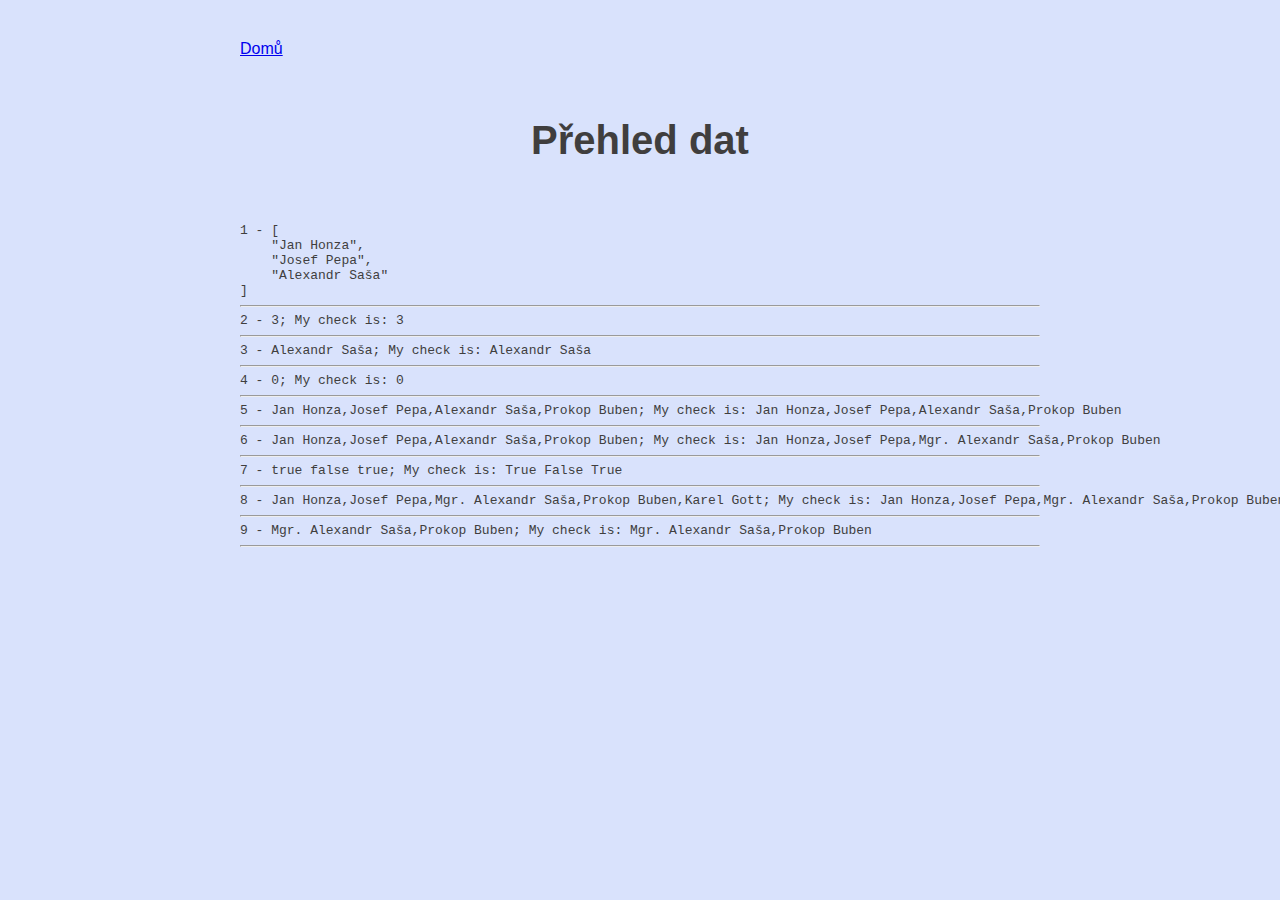
<file: data-overview.html>
<!DOCTYPE html>
<html lang="cs">
    <head>
        <meta charset="utf8">
        <meta http-equiv="X-UA-Compatible" content="IE=edge">
        <meta name="viewport" content="width=device-width, initial-scale=1">
        <link rel="stylesheet" href="css/general-style.css">
        <title>Přehled dat</title>
        <!-- load mock data -->
        <script src="data/storeProducts.js"></script>
        <script src="data/users.js"></script>
    </head>
    <body>
       <script src="scripts.js"></script>

       <section class="header">
           <nav><a href="./index.html">Domů</a></nav>

           <h1 class="header__heading">Přehled dat</h1>

           <pre id="application"></pre>
        </section>

    </body>
    <script src="scripts/productsOperations.js"></script>
    <script src="scripts/usersOperations.js"></script>
    <script src="scripts/functions-tutorial.js"></script>
</html>
</file>
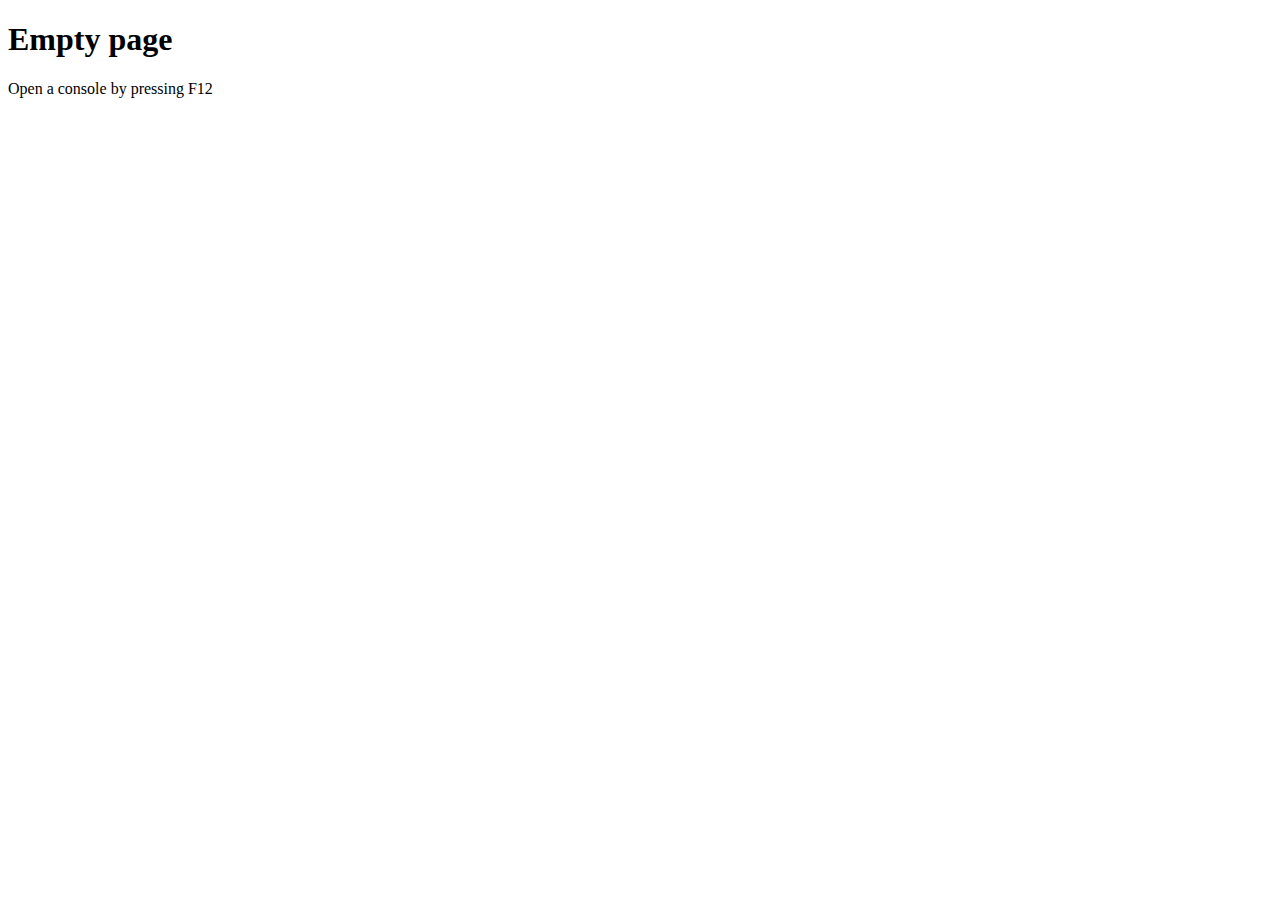
<file: empty.html>
<!DOCTYPE html>
<html lang="en">
<head>
    <meta charset="UTF-8">
    <title>Učení javascriptu</title>
</head>
<body>
<h1>Empty page</h1>
<p>Open a console by pressing F12</p>

<script src="scripts/variables.js"></script>
</body>
</html>
</file>
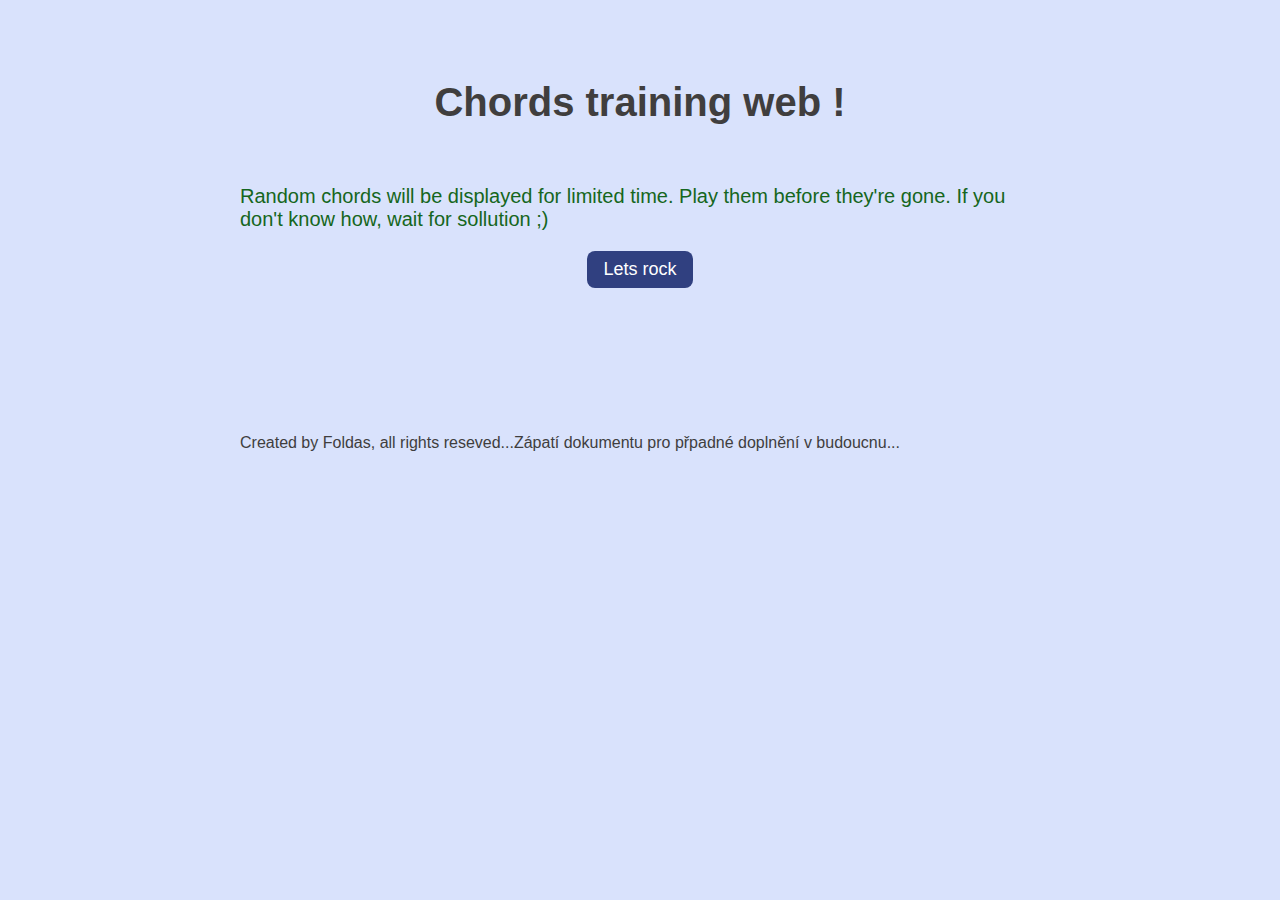
<file: pages/guitar-chords-trainer.html>
<!DOCTYPE html>
<html lang="en">
  <head>
    <meta charset="UTF-8" />
    <meta name="viewport" content="width=device-width, initial-scale=1.0">
    <title>Guitar chord trainer</title>
    <link rel="stylesheet" href="../css/general-style.css" />
    <link rel="stylesheet" href="../css/Guitar-randomizer.css" />
  </head>

  <body>
    <header>
      <h1>Chords training web !</h1>
    </header>

    <main>
      <p id="defining-text">
        Random chords will be displayed for limited time. Play them before
        they're gone. If you don't know how, wait for sollution ;)
      </p>

      
    
      <div class="controllers">
        <button id="guitar-start-excercise" type="button">Lets rock</button>
      </div>
    
      <section id="app">
      </section>

      
    <section id="pictureOfChord">
      <br>
      <br>
    </section>
    
    <br>
    <br>

      <section id="playedChords">
      </section>
    </main>
    <br>

    <footer>
      <p>
      Created by Foldas, all rights reseved...Zápatí dokumentu pro přpadné doplnění v budoucnu...
      </p>
    </footer>
  
    <script src="../scripts/ChordsApp/guitarChordsApp.js" type="module"></script>
  
  </body>
</html>
</file>
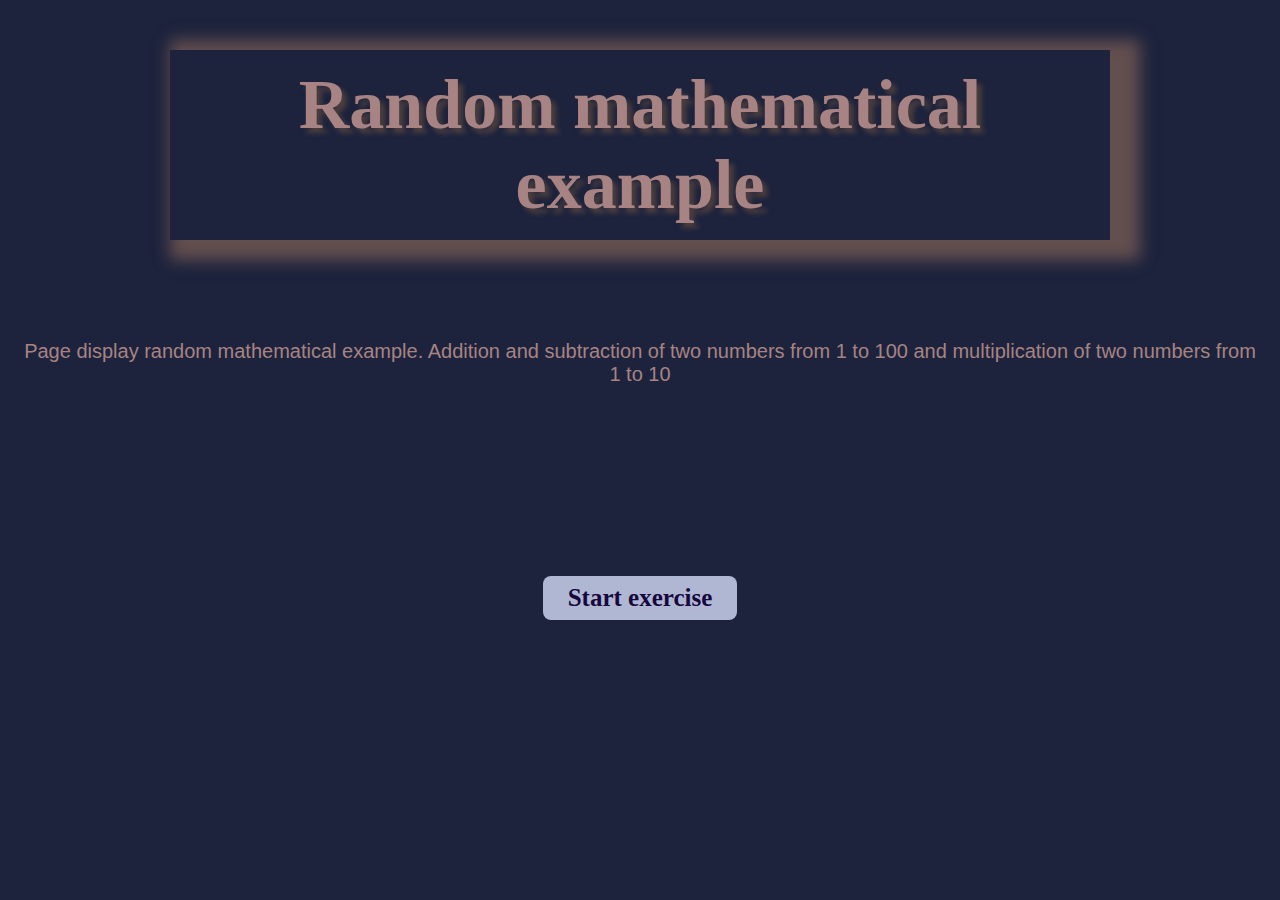
<file: pages/math-generator.html>
<!DOCTYPE html>
<html lang="en">
<head>
    <meta charset="UTF-8">
    <title>Random mathematical example</title>
    <link rel="stylesheet" href="../css/math-randomizer.css">
</head>
<body>
    <header>
        <h1>Random mathematical example</h1>
    </header>

    <main>
        <p>Page display random mathematical example. Addition and subtraction of two numbers from 1 to 100 and multiplication of two numbers from 1 to 10
        </p>
    </main>

    <section id="app"></section>

    <footer>
        <div class="controllers">
            <button id="math-start-exercise" type="button"><strong> Start exercise</strong></button>
        </div>
    </footer>

    <script src="../scripts/math-generator/math-generator.js"></script>
</body>
</html>
</file>
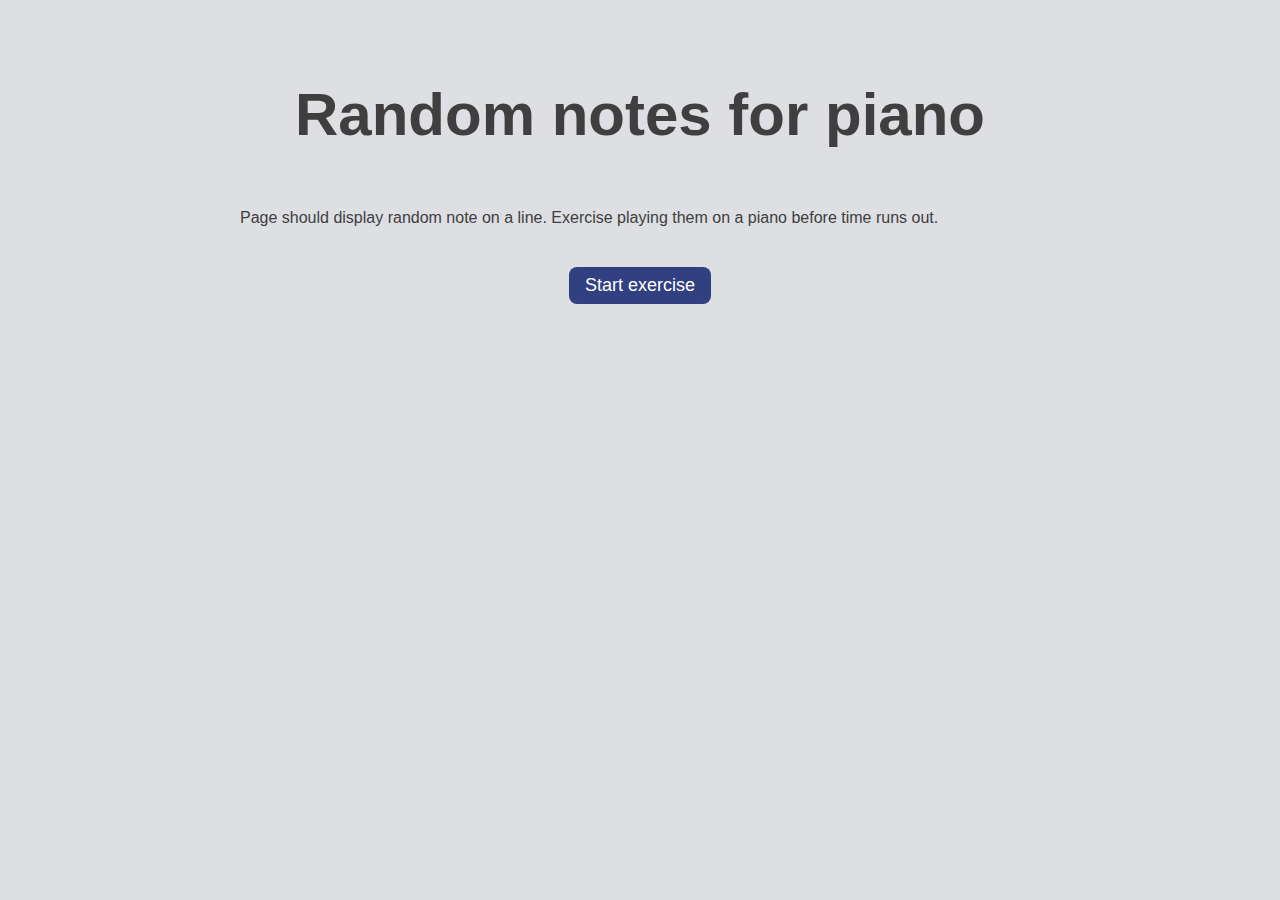
<file: pages/piano-notes-randomizer.html>
<!DOCTYPE html>
<html lang="en">
<head>
    <meta charset="UTF-8">
    <title>Random notes for piano</title>
    <link rel="stylesheet" href="../css/general-style.css">
    <link rel="stylesheet" href="../css/piano-randomizer.css">
</head>
<body>
    <header>
        <h1>Random notes for piano</h1>
    </header>

    <main>
        <p>Page should display random note on a line.
            Exercise playing them on a piano before time runs out.
        </p>

        <div id="app">
        </div>
    </main>

    <footer>
        <div class="controllers">
            <button id="piano-start-exercise" type="button">Start exercise</button>
        </div>
    </footer>

    <script src="../scripts/piano-notes-randomizer.js" type="module"></script>
</body>
</html>
</file>
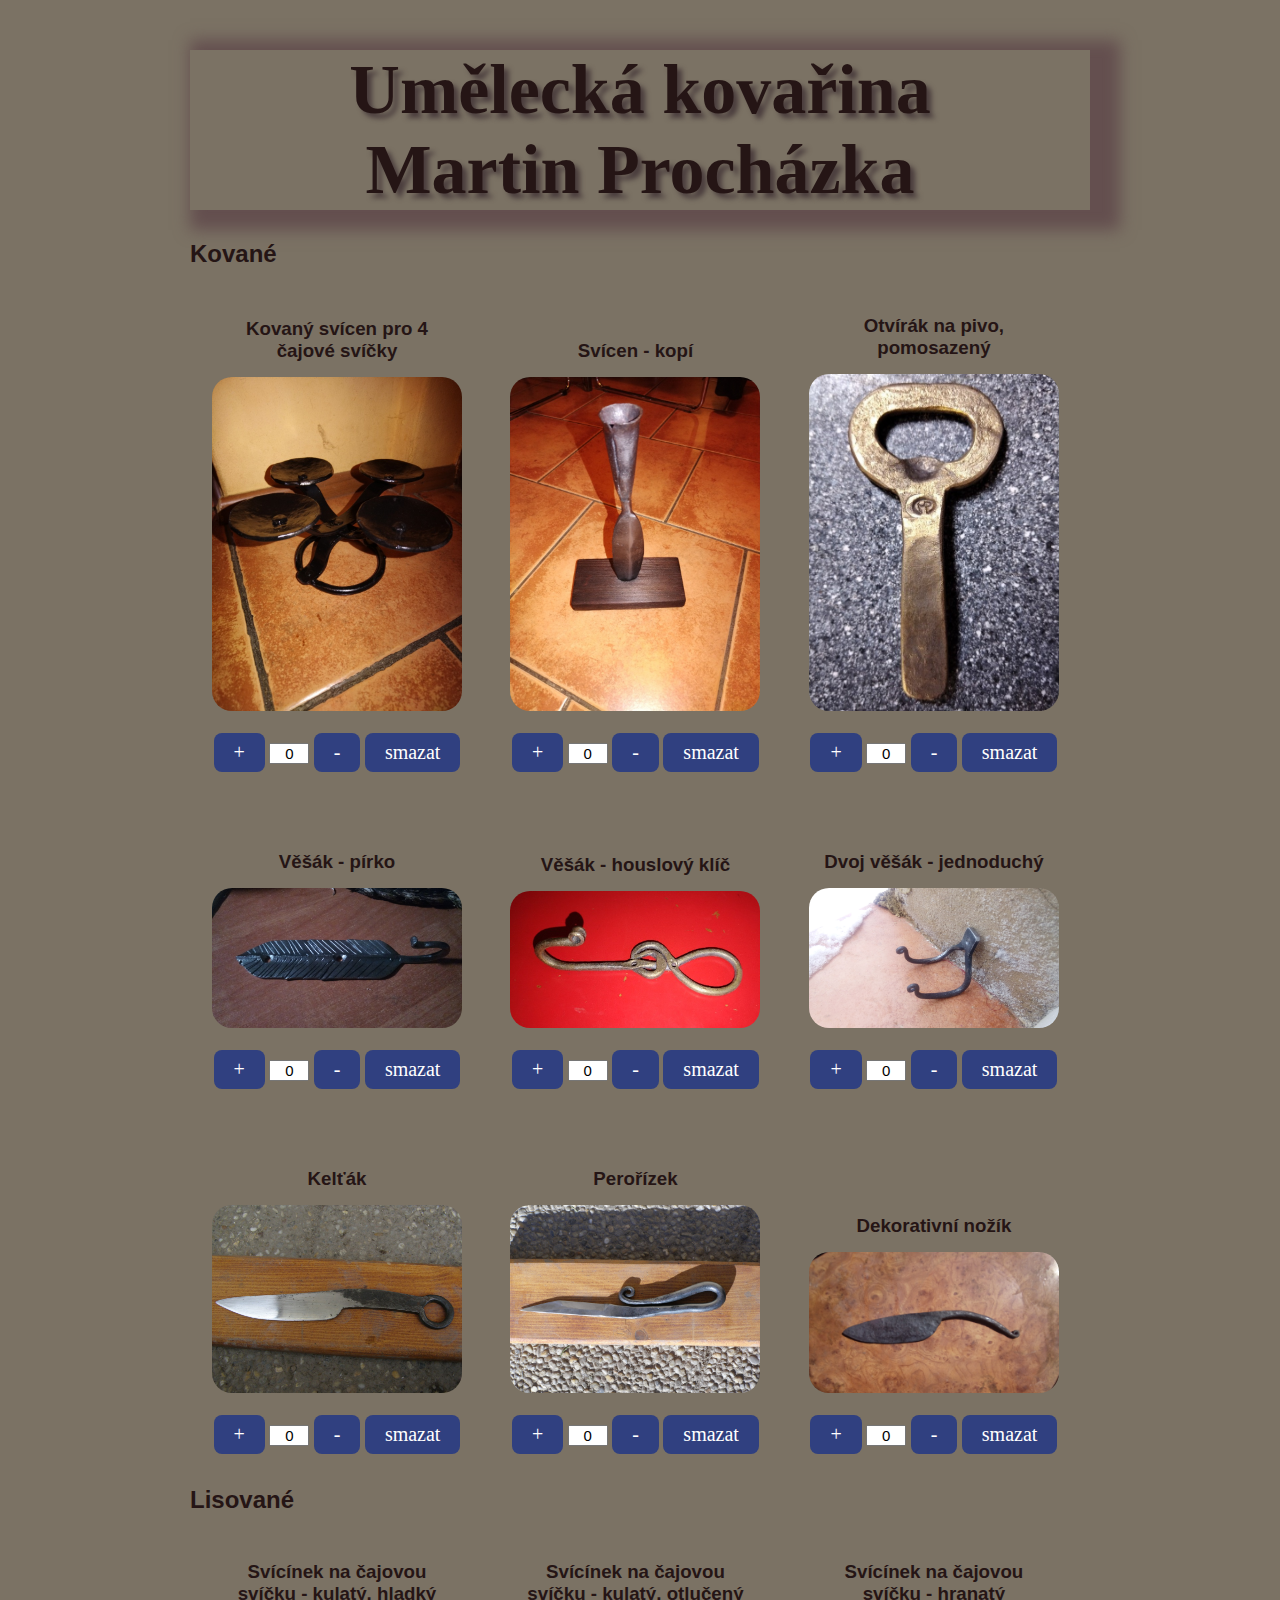
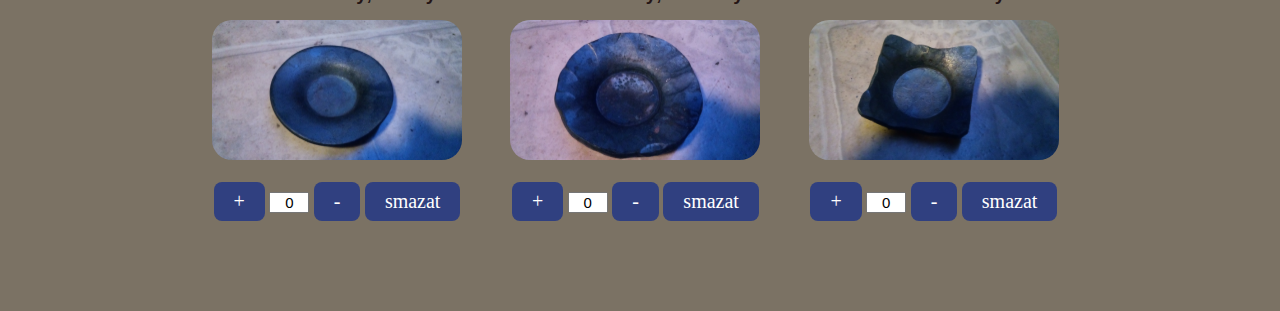
<file: pages/smithing-items.html>
<!DOCTYPE html>
<html lang="cs">
<head>
  <meta charset="utf8">
  <meta http-equiv="X-UA-Compatible" content="IE=edge">
  <meta name="viewport" content="width=device-width, initial-scale=1">
  <link rel="stylesheet" href="../css/smithing-items.css">
  <title>Učení javascriptu</title>
  <!-- <script src="firstEnter.js"></script> -->
  <script>
    // sem možno psát scripty
    console.log('akce z head');
  </script>
</head>
<body>
<section class="header">
 <!-- <nav><a href="../data-overview.html">Přehled dat</a></nav>    -->

  <h1 class="header__heading">Umělecká kovařina <br>Martin Procházka</h1>
  <div class="productClass">
    <h2>Kované</h2>
    <div class="display">
      <h3>Kovaný svícen pro 4 čajové svíčky</h3>
      <img src="../images/smithing-items/kovanySvicen01.jpg" alt="kovaný svícen pro 4 čajové svíce"><br><br>
      <div id="counterKovanySvicen01" class="productCounter">
        <button id="counterKovanySvicen01Increment" class="productCounter__button productCounter--increment">+</button>
        <input id="counterKovanySvicen01Input" class="productCounter__input" type="text" value="0">
        <button id="counterKovanySvicen01Decrement" class="productCounter__button productCounter--decrement">-</button>
        <button id="counterKovanySvicen01Clear" class="productCounter__button productCounter--clear">smazat</button>
      </div>
    </div>

    <div class="display">
      <h3>Svícen - kopí</h3>
      <img src="../images/smithing-items/kovanySvicen02.jpg" alt="kovaný svícen kopí"><br><br>
      <div id="counterKovanySvicen02" class="productCounter">
        <button id="counterKovanySvicen02Increment" class="productCounter__button productCounter--increment">+</button>
        <input id="counterKovanySvicen02Input" class="productCounter__input" type="text" value="0">
        <button id="counterKovanySvicen02Decrement" class="productCounter__button productCounter--decrement">-</button>
        <button id="counterKovanySvicen02Clear" class="productCounter__button productCounter--clear">smazat</button>
      </div>
    </div>

    <div class="display">
      <h3>Otvírák na pivo, pomosazený</h3>
      <img src="../images/smithing-items/kovanyOtvirakPomosazeny.jpg" alt="kovaný otvírák pomosazený"><br><br>
      <div id="counterKovanyOtvirakPomosazeny" class="productCounter">
        <button id="counterKovanyOtvirakPomosazenyIncrement" class="productCounter__button productCounter--increment">+</button>
        <input id="counterKovanyOtvirakPomosazenyInput" class="productCounter__input" type="text" value="0">
        <button id="counterKovanyOtvirakPomosazenyDecrement" class="productCounter__button productCounter--decrement">-</button>
        <button id="counterKovanyOtvirakPomosazenyClear" class="productCounter__button productCounter--clear">smazat</button>
      </div>
    </div>

    <div class="display">
      <h3>Věšák - pírko</h3>
      <img src="../images/smithing-items/VesakPirko.jpeg" alt="Věšák - pírko"><br><br>
      <div id="counterVesakPirko" class="productCounter">
        <button id="counterVesakPirkoIncrement" class="productCounter__button productCounter--increment">+</button>
        <input id="counterVesakPirkoInput" class="productCounter__input" type="text" value="0">
        <button id="counterVesakPirkoDecrement" class="productCounter__button productCounter--decrement">-</button>
        <button id="counterVesakPirkoClear" class="productCounter__button productCounter--clear">smazat</button>
      </div>
    </div>

    <div class="display">
      <h3>Věšák - houslový klíč</h3>
      <img src="../images/smithing-items/VesakHouslovyKlic.jpg" alt="Věšák - houslový klíč"><br><br>
      <div id="counterVesakHouslovyKlic" class="productCounter">
        <button id="counterVesakHouslovyKlicIncrement" class="productCounter__button productCounter--increment">+</button>
        <input id="counterVesakHouslovyKlicInput" class="productCounter__input" type="text" value="0">
        <button id="counterVesakHouslovyKlicDecrement" class="productCounter__button productCounter--decrement">-</button>
        <button id="counterVesakHouslovyKlicClear" class="productCounter__button productCounter--clear">smazat</button>
      </div>
    </div>

    <div class="display">
      <h3>Dvoj věšák - jednoduchý</h3>
      <img src="../images/smithing-items/DvojvesakJednoduchy.jpeg" alt="dvoj věšák - jednoduchý"><br><br>
      <div id="counterDvojvesakJednoduchy" class="productCounter">
        <button id="counterDvojvesakJednoduchyIncrement" class="productCounter__button productCounter--increment">+</button>
        <input id="counterDvojvesakJednoduchyInput" class="productCounter__input" type="text" value="0">
        <button id="counterDvojvesakJednoduchyDecrement" class="productCounter__button productCounter--decrement">-</button>
        <button id="counterDvojvesakJednoduchyClear" class="productCounter__button productCounter--clear">smazat</button>
      </div>
    </div>

    <div class="display">
      <h3>Kelťák</h3>
      <img src="../images/smithing-items/Keltak.jpeg" alt="Kelťák"><br><br>
      <div id="counterKeltak" class="productCounter">
        <button id="counterKeltakIncrement" class="productCounter__button productCounter--increment">+</button>
        <input id="counterKeltakInput" class="productCounter__input" type="text" value="0">
        <button id="counterKeltakDecrement" class="productCounter__button productCounter--decrement">-</button>
        <button id="counterKeltakClear" class="productCounter__button productCounter--clear">smazat</button>
      </div>
    </div>
    
    <div class="display">
      <h3>Perořízek</h3>
      <img src="../images/smithing-items/Perorizek.JPG" alt="perořízek"><br><br>
      <div id="counterPerorizek" class="productCounter">
        <button id="counterPerorizekIncrement" class="productCounter__button productCounter--increment">+</button>
        <input id="counterPerorizekInput" class="productCounter__input" type="text" value="0">
        <button id="counterPerorizekDecrement" class="productCounter__button productCounter--decrement">-</button>
        <button id="counterPerorizekClear" class="productCounter__button productCounter--clear">smazat</button>
      </div>
    </div>
    
    <div class="display">
      <h3>Dekorativní nožík</h3>
      <img src="../images/smithing-items/DekorativniNozik.jpg" alt="Dekorativní nožík"><br><br>
      <div id="counterDekorativniNozik" class="productCounter">
        <button id="counterDekorativniNozikIncrement" class="productCounter__button productCounter--increment">+</button>
        <input id="counterDekorativniNozikInput" class="productCounter__input" type="text" value="0">
        <button id="counterDekorativniNozikDecrement" class="productCounter__button productCounter--decrement">-</button>
        <button id="counterDekorativniNozikClear" class="productCounter__button productCounter--clear">smazat</button>
      </div>
    </div>
 <!--    <p>Vybráno kovaných: <span id="productsTotalForged"></span></p>  -->
  </div>

  <div class="productClass">
    <h2>Lisované</h2>
    <div class="display">
      <h3>Svícínek na čajovou svíčku - kulatý, hladký</h3>
      <div id="counterLisovanySvicen01" class="productCounter">
        <img src="../images/smithing-items/lisovanySvicen01.jpg" alt="svícínek na čajové svíce"><br><br>
        <button id="counterLisovanySvicen01Increment" class="productCounter__button productCounter--increment">+</button>
        <input id="counterLisovanySvicen01Input" class="productCounter__input" type="text" value="0">
        <button id="counterLisovanySvicen01Decrement" class="productCounter__button productCounter--decrement">-</button>
        <button id="counterLisovanySvicen01Clear" class="productCounter__button productCounter--clear">smazat</button>
      </div>
    </div>

    <div class="display">
      <h3>Svícínek na čajovou svíčku - kulatý, otlučený</h3>
      <div id="counterLisovanySvicen02" class="productCounter">
        <img src="../images/smithing-items/lisovanySvicen02.jpg" alt="svícínek na čajové svíce"><br><br>
        <button id="counterLisovanySvicen02Increment" class="productCounter__button productCounter--increment">+</button>
        <input id="counterLisovanySvicen02Input" class="productCounter__input" type="text" value="0">
        <button id="counterLisovanySvicen02Decrement" class="productCounter__button productCounter--decrement">-</button>
        <button id="counterLisovanySvicen02Clear" class="productCounter__button productCounter--clear">smazat</button>
      </div>
    </div>

    <div class="display">
      <h3>Svícínek na čajovou svíčku - hranatý</h3>
      <div id="counterLisovanySvicen03" class="productCounter">
        <img src="../images/smithing-items/lisovanySvicen03.jpg" alt="svícínek na čajové svíce hranatý"><br><br>
        <button id="counterLisovanySvicen03Increment" class="productCounter__button productCounter--increment">+</button>
        <input id="counterLisovanySvicen03Input" class="productCounter__input" type="text" value="0">
        <button id="counterLisovanySvicen03Decrement" class="productCounter__button productCounter--decrement">-</button>
        <button id="counterLisovanySvicen03Clear" class="productCounter__button productCounter--clear">smazat</button>
      </div>
    </div>
 <!--    <p>Vybráno lisovaných: <span id="productsTotalPressed"></span></p>   -->

    <br><br>


  </div>
 <!--  <h3>Celkem vybáno: <span id="productsTotal"></span></h3>   -->
</section>

<script src="../scripts.js"></script>
</body>

</html>
</file>
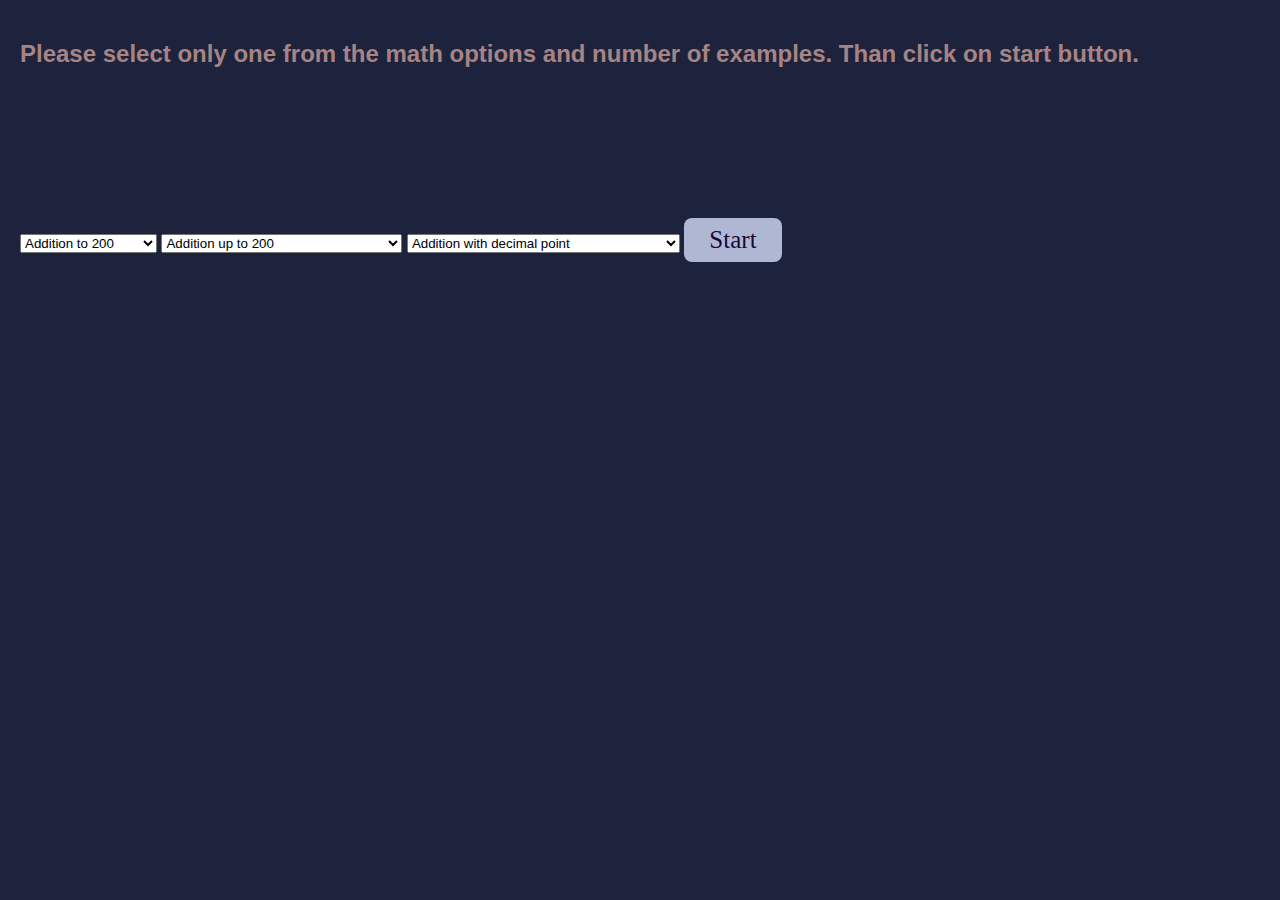
<file: pages/math-randomizer-sub-pages/math-generator-addition.html>
<!DOCTYPE html>
<html lang="en">
<head>
    <meta charset="UTF-8">
    <meta name="viewport" content="width=device-width, initial-scale=1.0">
    <title>Document</title>
    <link rel="stylesheet" href="../../css/math-randomizer.css">
</head>
<body>
    <h2>Please select only one from the math options and number of examples. Than click on start button.</h2>
    <form action="">
        <select name="Addition to 200" class="selectedOptions" id="example-type">
            <option value="0">Addition to 200</option>
            <option value="1" data-range='{"firstNumber":[0,9],"secondNumber":[1,1],"multipleFirstNum":1,"roundOne":0,"multipleSecondNum":1,"roundTwo":0,"operand":0}'>0 - 9 plus 1</option>
            <option value="2" data-range='{"firstNumber":[0,8],"secondNumber":[2,2],"multipleFirstNum":1,"multipleSecondNum":1,"roundTwo":0,"operand":0}'>0 - 8 plus 2</option>
            <option value="3" data-range='{"firstNumber":[0,10],"secondNumber":[0,10],"multipleFirstNum":1,"multipleSecondNum":1,"roundTwo":0,"operand":0}'>0 - 10 plus 0 - 10</option>
            <option value="4" data-range='{"firstNumber":[20,90],"secondNumber":[0,10],"multipleFirstNum":1,"multipleSecondNum":1,"roundTwo":0,"operand":0}'>20 - 90 plus 0 - 10</option>
            <option value="5" data-range='{"firstNumber":[0,100],"secondNumber":[0,10],"multipleFirstNum":1,"multipleSecondNum":10,"roundTwo":0,"operand":0}'>0 - 100 plus tens</option>
            <option value="6" data-range='{"firstNumber":[0,100],"secondNumber":[0,100],"multipleFirstNum":1,"multipleSecondNum":1,"roundTwo":0,"operand":0}'>0 - 100 plus 0 - 100</option>
        </select>
        <select name="Addition up to 200" class="selectedOptions" id="addition-up-to-hundret">
            <option value="0">Addition up to 200</option>
            <option value="1" data-range='{"firstNumber":[200,500],"secondNumber":[0,10],"multipleFirstNum":1,"roundOne":0,"multipleSecondNum":1,"roundTwo":0,"operand":0}'>200 - 500 plus 0 - 10</option>
            <option value="2" data-range='{"firstNumber":[200,500],"secondNumber":[0,10],"multipleFirstNum":1,"roundOne":0,"multipleSecondNum":10,"roundTwo":0,"operand":0}'>200 - 500 plus tens</option>
            <option value="3" data-range='{"firstNumber":[200,500],"secondNumber":[0,100],"multipleFirstNum":1,"roundOne":0,"multipleSecondNum":1,"roundTwo":0,"operand":0}'>200 - 500 plus 0 - 100</option>
            <option value="4" data-range='{"firstNumber":[500,1000],"secondNumber":[100,1000],"multipleFirstNum":1,"roundOne":0,"multipleSecondNum":1,"roundTwo":0,"operand":0}'>500 - 1000 plus 100 - 1000</option>
            <option value="5" data-range='{"firstNumber":[1000,10000],"secondNumber":[1000,10000],"multipleFirstNum":1,"roundOne":0,"multipleSecondNum":1,"roundTwo":0,"operand":0}'>1000 - 10000 plus 1000 - 10000</option>
            <option value="6" data-range='{"firstNumber":[10000,1000000],"secondNumber":[100,1000000],"multipleFirstNum":1,"roundOne":0,"multipleSecondNum":1,"roundTwo":0,"operand":0}'>10000 - 1000000 plus 100 - 1000000</option>
        </select>
        <select name="Addition with decimal point" class="selectedOptions" id="addition-decimal-point">
            <option value="0">Addition with decimal point</option>
            <option value="1" data-range='{"firstNumber":[0,100],"secondNumber":[0,100],"multipleFirstNum":1,"roundOne":0,"multipleSecondNum":0.1,"roundTwo":1,"operand":0}'>From 0 - 100 plus 0 - 10,x</option>
            <option value="2" data-range='{"firstNumber":[0,100],"secondNumber":[0,1000],"multipleFirstNum":1,"roundOne":0,"multipleSecondNum":0.01,"roundTwo":2,"operand":0}'>From 0 - 100 plus 0 - 10,xx</option>
            <option value="3" data-range='{"firstNumber":[0,1000],"secondNumber":[0,100],"multipleFirstNum":0.1,"roundOne":1,"multipleSecondNum":0.1,"roundTwo":1,"operand":0}'>From 0 - 100,x plus 0 - 10,x</option>
            <option value="4" data-range='{"firstNumber":[0,10000],"secondNumber":[0,1000],"multipleFirstNum":0.01,"roundOne":2,"multipleSecondNum":0.01,"roundTwo":2,"operand":0}'>From 0 - 100,xx plus 0 - 10,xx</option>
            <option value="5" data-range='{"firstNumber":[0,1000000],"secondNumber":[0,1000000],"multipleFirstNum":0.001,"roundOne":3,"multipleSecondNum":0.001,"roundTwo":3,"operand":0}'>From 0 - 1000 plus same with up to ,xxx</option>
            <option value="6" data-range='{"firstNumber":[0,100000000],"secondNumber":[0,100000000],"multipleFirstNum":0.0001,"roundOne":4,"multipleSecondNum":0.0001,"roundTwo":4,"operand":0}'>From 0 - 10000 plus same with up to ,xxxx</option>
        </select>

        <button type="submit" value="Start" id="Start">Start</button>
    </form>
</body>

<section id="app"></section>

<script src="../../scripts/math-generator/math-generator.js"></script>

</html>
</file>
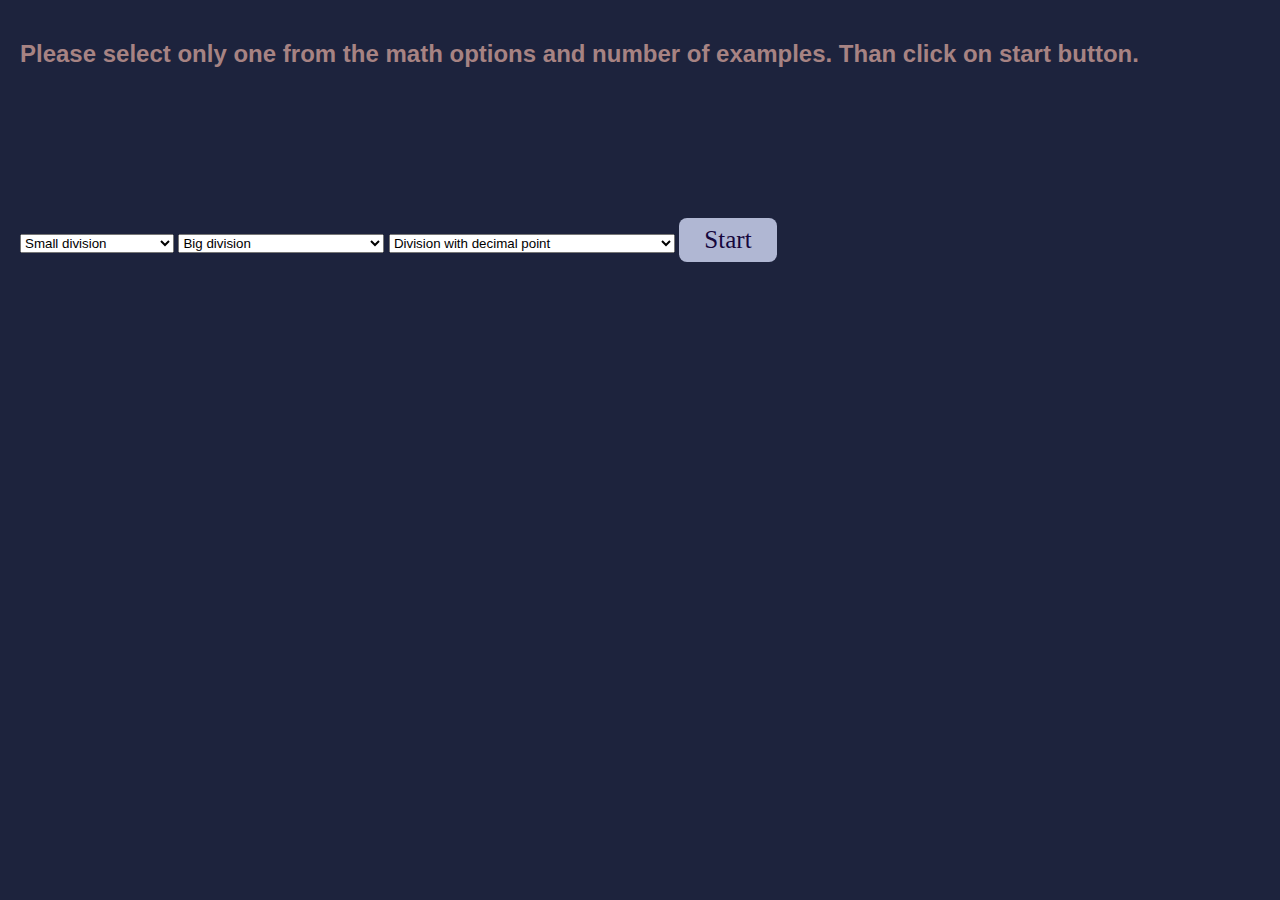
<file: pages/math-randomizer-sub-pages/math-generator-division.html>
<!DOCTYPE html>
<html lang="en">
<head>
    <meta charset="UTF-8">
    <meta name="viewport" content="width=device-width, initial-scale=1.0">
    <title>Document</title>
    <link rel="stylesheet" href="../../css/math-randomizer.css">
</head>
<body>
    <h2>Please select only one from the math options and number of examples. Than click on start button.</h2>
    <form action="" id="StartMath">
        <select name="Small division" class="selectedOptions" id="small-division">
            <option value="0">Small division</option>
            <option value="1" data-range='{"firstNumber":[0,10],"secondNumber":[1,1],"multipleFirstNum":1,"roundOne":0,"multipleSecondNum":1,"roundTwo":0,"operand":3}'>From 0 - 10 by 1</option>
            <option value="2" data-range='{"firstNumber":[0,10],"secondNumber":[2,2],"multipleFirstNum":1,"roundOne":0,"multipleSecondNum":1,"roundTwo":0,"operand":3}'>From 0 - 20 by 2</option>
            <option value="3" data-range='{"firstNumber":[0,10],"secondNumber":[3,3],"multipleFirstNum":1,"roundOne":0,"multipleSecondNum":1,"roundTwo":0,"operand":3}'>From 0 - 30 by 3</option>
            <option value="4" data-range='{"firstNumber":[0,10],"secondNumber":[4,4],"multipleFirstNum":1,"roundOne":0,"multipleSecondNum":1,"roundTwo":0,"operand":3}'>From 0 - 40 by 4</option>
            <option value="5" data-range='{"firstNumber":[0,10],"secondNumber":[5,5],"multipleFirstNum":1,"roundOne":0,"multipleSecondNum":1,"roundTwo":0,"operand":3}'>From 0 - 50 by 5</option>
            <option value="6" data-range='{"firstNumber":[0,10],"secondNumber":[6,6],"multipleFirstNum":1,"roundOne":0,"multipleSecondNum":1,"roundTwo":0,"operand":3}'>From 0 - 60 by 6</option>
            <option value="7" data-range='{"firstNumber":[0,10],"secondNumber":[7,7],"multipleFirstNum":1,"roundOne":0,"multipleSecondNum":1,"roundTwo":0,"operand":3}'>From 0 - 70 by 7</option>
            <option value="8" data-range='{"firstNumber":[0,10],"secondNumber":[8,8],"multipleFirstNum":1,"roundOne":0,"multipleSecondNum":1,"roundTwo":0,"operand":3}'>From 0 - 80 by 8</option>
            <option value="9" data-range='{"firstNumber":[0,10],"secondNumber":[9,9],"multipleFirstNum":1,"roundOne":0,"multipleSecondNum":1,"roundTwo":0,"operand":3'>From 0 - 90 by 9</option>
            <option value="10" data-range='{"firstNumber":[0,10],"secondNumber":[10,10],"multipleFirstNum":1,"roundOne":0,"multipleSecondNum":1,"roundTwo":0,"operand":3}'>From 0 - 100 by 10</option>
            <option value="11" data-range='{"firstNumber":[0,10],"secondNumber":[0,5],"multipleFirstNum":1,"roundOne":0,"multipleSecondNum":1,"roundTwo":0,"operand":3}'>From 0 - 50 by 0 - 5</option>
            <option value="12" data-range='{"firstNumber":[0,10],"secondNumber":[6,10],"multipleFirstNum":1,"roundOne":0,"multipleSecondNum":1,"roundTwo":0,"operand":3}'>From 0 - 100 by 6 - 10</option>
            <option value="13" data-range='{"firstNumber":[0,10],"secondNumber":[0,10],"multipleFirstNum":1,"roundOne":0,"multipleSecondNum":1,"roundTwo":0,"operand":3}'>From 0 - 100 by 0 - 10</option>
        </select>
        <select name="Big division" class="selectedOptions" id="big-division">
            <option value="0">Big division</option>
            <option value="1" data-range='{"firstNumber":[10,100],"secondNumber":[0,10],"multipleFirstNum":1,"roundOne":0,"multipleSecondNum":1,"roundTwo":0,"operand":3}'>From 10 - 100 by 0 - 10</option>
            <option value="2" data-range='{"firstNumber":[10,100],"secondNumber":[10,100],"multipleFirstNum":1,"roundOne":0,"multipleSecondNum":1,"roundTwo":0,"operand":3}'>From 10 - 100 by 10 - 100</option>
            <option value="3" data-range='{"firstNumber":[100,1000],"secondNumber":[0,10],"multipleFirstNum":1,"roundOne":0,"multipleSecondNum":1,"roundTwo":0,"operand":3}'>From 100 - 1000 by 0 - 10</option>
            <option value="4" data-range='{"firstNumber":[100,1000],"secondNumber":[10,100],"multipleFirstNum":1,"roundOne":0,"multipleSecondNum":1,"roundTwo":0,"operand":3}'>From 100 - 1000 by 10 - 100</option>
            <option value="5" data-range='{"firstNumber":[100,1000],"secondNumber":[100,1000],"multipleFirstNum":1,"roundOne":0,"multipleSecondNum":1,"roundTwo":0,"operand":3}'>From 100 - 1000 by 100 - 1000</option>
            <option value="6" data-range='{"firstNumber":[0,1000],"secondNumber":[0,1000],"multipleFirstNum":1,"roundOne":0,"multipleSecondNum":1,"roundTwo":0,"operand":3}'>From 0 - 1000 by 0 - 1000</option>
        </select>
        <select name="Division with decimal point" class="selectedOptions" id="division-decimal-point">
            <option value="0">Division with decimal point</option>
            <option value="1" data-range='{"firstNumber":[0,10],"secondNumber":[0,100],"multipleFirstNum":1,"roundOne":0,"multipleSecondNum":0.1,"roundTwo":1,"operand":3}'>From 0,xx - 100,xx by 0,x - 10,x</option>
            <option value="2" data-range='{"firstNumber":[10,100],"secondNumber":[0,1000],"multipleFirstNum":1,"roundOne":0,"multipleSecondNum":0.01,"roundTwo":2,"operand":3}'>From 10,xxxx - 1000,xxxx by 0,xx - 10,xx</option>
            <option value="3" data-range='{"firstNumber":[0,100],"secondNumber":[0,100],"multipleFirstNum":0.1,"roundOne":1,"multipleSecondNum":0.1,"roundTwo":1,"operand":3}'>From 0,xx - 100,xx by 0,x - 10,x</option>
            <option value="4" data-range='{"firstNumber":[0,1000],"secondNumber":[0,10000],"multipleFirstNum":0.01,"roundOne":2,"multipleSecondNum":0.01,"roundTwo":2,"operand":3}'>From 0,xxxx - 100,xxxx by 0,xx - 10,xx</option>
            <option value="5" data-range='{"firstNumber":[10,100],"secondNumber":[100,1000],"multipleFirstNum":1,"roundOne":0,"multipleSecondNum":0.1,"roundTwo":1,"operand":3}'>From 10,xx - 10000,xx by 10,x - 100,x</option>
            <option value="6" data-range='{"firstNumber":[10,100],"secondNumber":[1000,10000],"multipleFirstNum":1,"roundOne":0,"multipleSecondNum":0.01,"roundTwo":2,"operand":3}'>From 10,xxxx - 10000,xxxx by 10,xx - 100,xx</option>
            <option value="7" data-range='{"firstNumber":[100,1000],"secondNumber":[100,1000],"multipleFirstNum":0.1,"roundOne":1,"multipleSecondNum":0.1,"roundTwo":1,"operand":3}'>From 10,xx - 10000,xx by 10,x - 100,x</option>
            <option value="8" data-range='{"firstNumber":[1000,10000],"secondNumber":[1000,10000],"multipleFirstNum":0.01,"roundOne":2,"multipleSecondNum":0.01,"roundTwo":2,"operand":3}'>From 10,xxxx - 10000,xxxx by 10,xx - 100,xx</option>
        </select>

        <button type="submit" value="Start" id="Start">Start</button>
    </form>
</body>
<section id="app"></section>

<script src="../../scripts/math-generator/math-generator.js"></script>

</html>
</file>
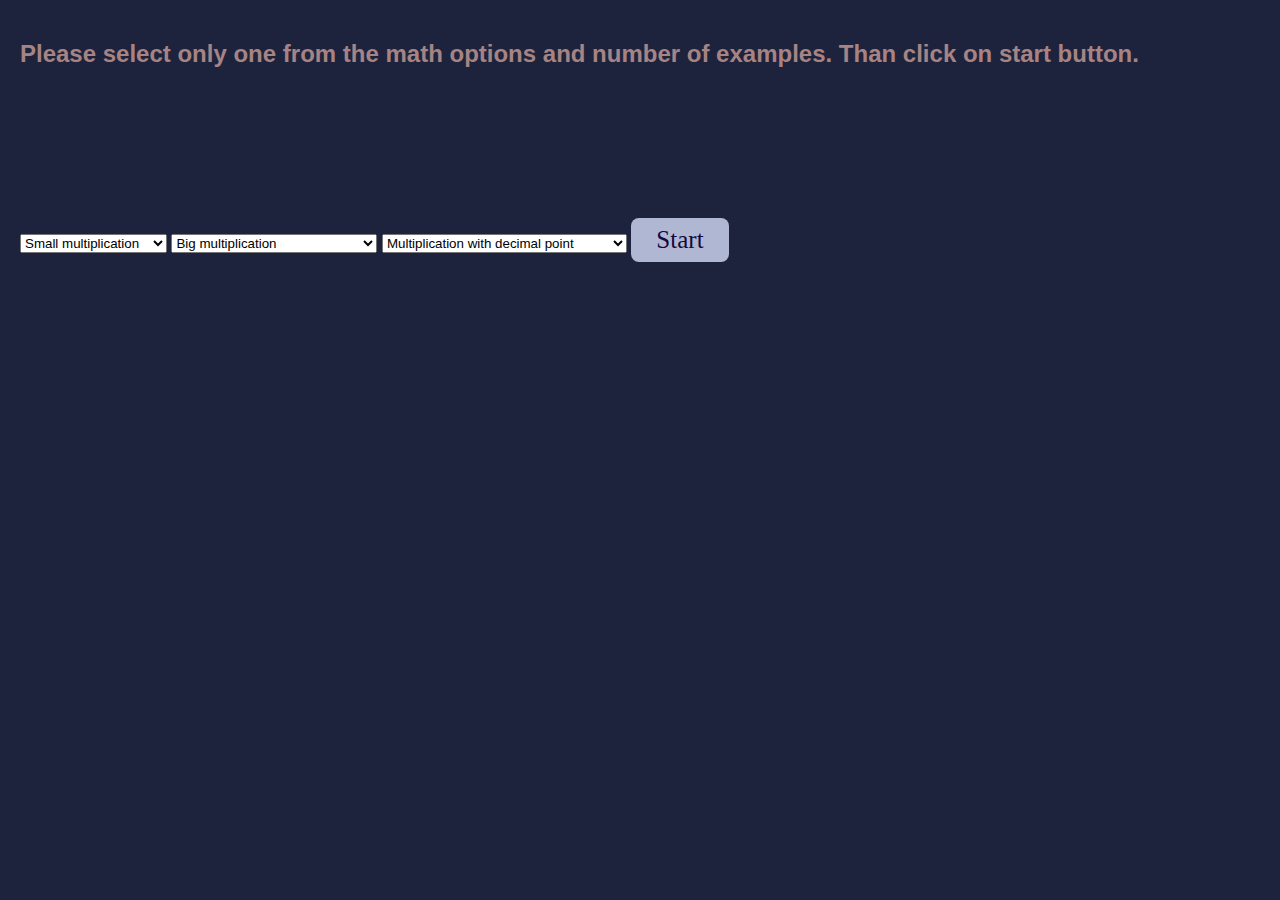
<file: pages/math-randomizer-sub-pages/math-generator-multiplication.html>
<!DOCTYPE html>
<html lang="en">
<head>
    <meta charset="UTF-8">
    <meta name="viewport" content="width=device-width, initial-scale=1.0">
    <title>Document</title>
    <link rel="stylesheet" href="../../css/math-randomizer.css">
</head>
<body>
    <h2>Please select only one from the math options and number of examples. Than click on start button.</h2>
    <form action="" id="StartMath">
        <select name="Small multiplication" class="selectedOptions" id="small-multiplication">
            <option value="0">Small multiplication</option>
            <option value="1" data-range='{"firstNumber":[0,10],"secondNumber":[1,1],"multipleFirstNum":1,"roundOne":0,"multipleSecondNum":1,"roundTwo":0,"operand":2}'>From 0 - 10 by 1</option>
            <option value="2" data-range='{"firstNumber":[0,10],"secondNumber":[2,2],"multipleFirstNum":1,"roundOne":0,"multipleSecondNum":1,"roundTwo":0,"operand":2}'>From 0 - 10 by 2</option>
            <option value="3" data-range='{"firstNumber":[0,10],"secondNumber":[3,3],"multipleFirstNum":1,"roundOne":0,"multipleSecondNum":1,"roundTwo":0,"operand":2}'>From 0 - 10 by 3</option>
            <option value="4" data-range='{"firstNumber":[0,10],"secondNumber":[4,4],"multipleFirstNum":1,"roundOne":0,"multipleSecondNum":1,"roundTwo":0,"operand":2}'>From 0 - 10 by 4</option>
            <option value="5" data-range='{"firstNumber":[0,10],"secondNumber":[5,5],"multipleFirstNum":1,"roundOne":0,"multipleSecondNum":1,"roundTwo":0,"operand":2}'>From 0 - 10 by 5</option>
            <option value="6" data-range='{"firstNumber":[0,10],"secondNumber":[6,6],"multipleFirstNum":1,"roundOne":0,"multipleSecondNum":1,"roundTwo":0,"operand":2}'>From 0 - 10 by 6</option>
            <option value="7" data-range='{"firstNumber":[0,10],"secondNumber":[7,7],"multipleFirstNum":1,"roundOne":0,"multipleSecondNum":1,"roundTwo":0,"operand":2}'>From 0 - 10 by 7</option>
            <option value="8" data-range='{"firstNumber":[0,10],"secondNumber":[8,8],"multipleFirstNum":1,"roundOne":0,"multipleSecondNum":1,"roundTwo":0,"operand":2}'>From 0 - 10 by 8</option>
            <option value="9" data-range='{"firstNumber":[0,10],"secondNumber":[9,9],"multipleFirstNum":1,"roundOne":0,"multipleSecondNum":1,"roundTwo":0,"operand":2}'>From 0 - 10 by 9</option>
            <option value="10" data-range='{"firstNumber":[0,10],"secondNumber":[10,10],"multipleFirstNum":1,"roundOne":0,"multipleSecondNum":1,"roundTwo":0,"operand":2}'>From 0 - 10 by 10</option>
            <option value="11" data-range='{"firstNumber":[0,10],"secondNumber":[0,5],"multipleFirstNum":1,"roundOne":0,"multipleSecondNum":1,"roundTwo":0,"operand":2}'>From 0 - 10 by 0 - 5</option>
            <option value="12" data-range='{"firstNumber":[0,10],"secondNumber":[6,10],"multipleFirstNum":1,"roundOne":0,"multipleSecondNum":1,"roundTwo":0,"operand":2}'>From 0 - 10 by 6 - 10</option>
            <option value="13" data-range='{"firstNumber":[0,10],"secondNumber":[0,10],"multipleFirstNum":1,"roundOne":0,"multipleSecondNum":1,"roundTwo":0,"operand":2}'>From 0 - 10 by 0 - 10</option>
        </select>
        <select name="Big multiplication" class="selectedOptions" id="big-multiplication">
            <option value="0">Big multiplication</option>
            <option value="1" data-range='{"firstNumber":[10,100],"secondNumber":[0,10],"multipleFirstNum":1,"roundOne":0,"multipleSecondNum":1,"roundTwo":0,"operand":2}'>From 10 - 100 by 0 - 10</option>
            <option value="2" data-range='{"firstNumber":[10,100],"secondNumber":[10,100],"multipleFirstNum":1,"roundOne":0,"multipleSecondNum":1,"roundTwo":0,"operand":2}'>From 10 - 100 by 10 - 100</option>
            <option value="3" data-range='{"firstNumber":[100,1000],"secondNumber":[0,10],"multipleFirstNum":1,"roundOne":0,"multipleSecondNum":1,"roundTwo":0,"operand":2}'>From 100 - 1000 by 0 - 10</option>
            <option value="4" data-range='{"firstNumber":[100,1000],"secondNumber":[10,100],"multipleFirstNum":1,"roundOne":0,"multipleSecondNum":1,"roundTwo":0,"operand":2}'>From 100 - 1000 by 10 - 100</option>
            <option value="5" data-range='{"firstNumber":[100,1000],"secondNumber":[100,1000],"multipleFirstNum":1,"roundOne":0,"multipleSecondNum":1,"roundTwo":0,"operand":2}'>From 100 - 1000 by 100 - 1000</option>
            <option value="6" data-range='{"firstNumber":[0,1000],"secondNumber":[0,1000],"multipleFirstNum":1,"roundOne":0,"multipleSecondNum":1,"roundTwo":0,"operand":2}'>From 0 - 1000 by 0 - 1000</option>
        </select>
        <select name="Multiplication with decimal point" class="selectedOptions" id="multiplication-decimal-point">
            <option value="0">Multiplication with decimal point</option>
            <option value="1" data-range='{"firstNumber":[0,10],"secondNumber":[0,100],"multipleFirstNum":1,"roundOne":0,"multipleSecondNum":0.1,"roundTwo":1,"operand":2}'>From 0 - 10 by 0,x - 10,x</option>
            <option value="2" data-range='{"firstNumber":[10,100],"secondNumber":[0,1000],"multipleFirstNum":1,"roundOne":0,"multipleSecondNum":0.01,"roundTwo":2,"operand":2}'>From 10 - 100 by 0,xx - 10,xx</option>
            <option value="3" data-range='{"firstNumber":[0,100],"secondNumber":[0,100],"multipleFirstNum":0.1,"roundOne":1,"multipleSecondNum":0.1,"roundTwo":1,"operand":2}'>From 0,x - 10,x by 0,x - 10,x</option>
            <option value="4" data-range='{"firstNumber":[0,1000],"secondNumber":[0,10000],"multipleFirstNum":0.01,"roundOne":2,"multipleSecondNum":0.01,"roundTwo":2,"operand":2}'>From 0,xx - 10,xx by 0,xx - 10,xx</option>
            <option value="5" data-range='{"firstNumber":[10,100],"secondNumber":[100,1000],"multipleFirstNum":1,"roundOne":0,"multipleSecondNum":0.1,"roundTwo":1,"operand":2}'>From 10 - 100 by 10,x - 100,x</option>
            <option value="6" data-range='{"firstNumber":[10,100],"secondNumber":[1000,10000],"multipleFirstNum":1,"roundOne":0,"multipleSecondNum":0.01,"roundTwo":2,"operand":2}'>From 10 - 100 by 10,xx - 100,xx</option>
            <option value="7" data-range='{"firstNumber":[100,1000],"secondNumber":[1000,1000],"multipleFirstNum":0.1,"roundOne":1,"multipleSecondNum":0.1,"roundTwo":1,"operand":2}'>From 10,x - 100,x by 10,x - 100,x</option>
            <option value="8" data-range='{"firstNumber":[1000,10000],"secondNumber":[10000,10000],"multipleFirstNum":0.01,"roundOne":2,"multipleSecondNum":0.01,"roundTwo":2,"operand":2}'>From 10,xx - 100,xx by 10,xx - 100,xx</option>
        </select>

        <button type="submit" value="Start" id="Start">Start</button>
    </form>
</body>
<section id="app"></section>

<script src="../../scripts/math-generator/math-generator.js"></script>

</html>
</file>
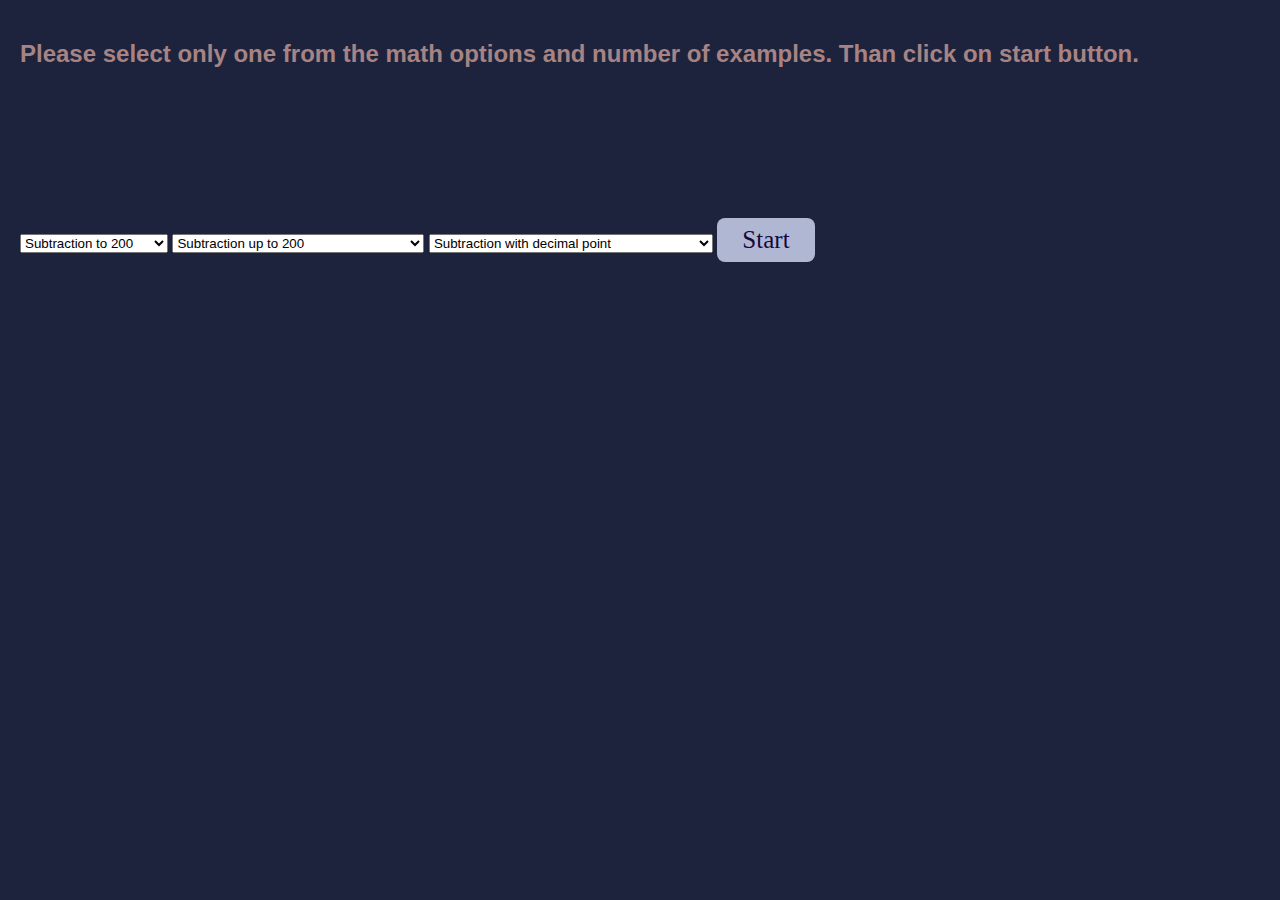
<file: pages/math-randomizer-sub-pages/math-generator-subtraction.html>
<!DOCTYPE html>
<html lang="en">
<head>
    <meta charset="UTF-8">
    <meta name="viewport" content="width=device-width, initial-scale=1.0">
    <title>Document</title>
    <link rel="stylesheet" href="../../css/math-randomizer.css">
</head>
<body>
    <h2>Please select only one from the math options and number of examples. Than click on start button.</h2>
    <form action="">
        <select name="Subtraction to 200" class="selectedOptions" id="subtraction-type">
            <option value="0">Subtraction to 200</option>
            <option value="1" data-range='{"firstNumber":[1,10],"secondNumber":[1,1],"multipleFirstNum":1,"roundOne":0,"multipleSecondNum":1,"roundTwo":0,"operand":1}'>1 - 10 minus 1</option>
            <option value="2" data-range='{"firstNumber":[2,10],"secondNumber":[2,2],"multipleFirstNum":1,"multipleSecondNum":1,"roundTwo":0,"operand":1}'>2 - 10 minus 2</option>
            <option value="3" data-range='{"firstNumber":[0,10],"secondNumber":[0,10],"multipleFirstNum":1,"multipleSecondNum":1,"roundTwo":0,"operand":1}'>0 - 10 minus 0 - 10</option>
            <option value="4" data-range='{"firstNumber":[20,90],"secondNumber":[0,10],"multipleFirstNum":1,"multipleSecondNum":1,"roundTwo":0,"operand":1}'>20 - 90 minus 0 - 10</option>
            <option value="5" data-range='{"firstNumber":[0,100],"secondNumber":[0,10],"multipleFirstNum":1,"multipleSecondNum":10,"roundTwo":0,"operand":1}'>0 - 100 minus tens</option>
            <option value="6" data-range='{"firstNumber":[0,100],"secondNumber":[0,100],"multipleFirstNum":1,"multipleSecondNum":1,"roundTwo":0,"operand":1}'>0 - 100 minus 0 - 100</option>
        </select>
        <select name="Subtraction up to 200" class="selectedOptions" id="subtraction-up-to-hundret">
            <option value="0">Subtraction up to 200</option>
            <option value="1" data-range='{"firstNumber":[200,500],"secondNumber":[0,10],"multipleFirstNum":1,"roundOne":0,"multipleSecondNum":1,"roundTwo":0,"operand":1}'>200 - 500 minus 0 - 10</option>
            <option value="2" data-range='{"firstNumber":[200,500],"secondNumber":[0,10],"multipleFirstNum":1,"roundOne":0,"multipleSecondNum":10,"roundTwo":0,"operand":1}'>200 - 500 minus tens</option>
            <option value="3" data-range='{"firstNumber":[200,500],"secondNumber":[0,100],"multipleFirstNum":1,"roundOne":0,"multipleSecondNum":1,"roundTwo":0,"operand":1}'>200 - 500 minus 0 - 100</option>
            <option value="4" data-range='{"firstNumber":[500,1000],"secondNumber":[100,1000],"multipleFirstNum":1,"roundOne":0,"multipleSecondNum":1,"roundTwo":0,"operand":1}'>500 - 1000 minus 100 - 1000</option>
            <option value="5" data-range='{"firstNumber":[1000,10000],"secondNumber":[1000,10000],"multipleFirstNum":1,"roundOne":0,"multipleSecondNum":1,"roundTwo":0,"operand":1}'>1000 - 10000 minus 1000 - 10000</option>
            <option value="6" data-range='{"firstNumber":[10000,1000000],"secondNumber":[100,1000000],"multipleFirstNum":1,"roundOne":0,"multipleSecondNum":1,"roundTwo":0,"operand":1}'>10000 - 1000000 minus 100 - 1000000</option>
        </select>
        <select name="Subtraction with decimal point" class="selectedOptions" id="subtraction-decimal-point">
            <option value="0">Subtraction with decimal point</option>
            <option value="1" data-range='{"firstNumber":[0,100],"secondNumber":[0,100],"multipleFirstNum":1,"roundOne":0,"multipleSecondNum":0.1,"roundTwo":1,"operand":1}'>From 0 - 100 minus 0 - 10,x</option>
            <option value="2" data-range='{"firstNumber":[0,100],"secondNumber":[0,1000],"multipleFirstNum":1,"roundOne":0,"multipleSecondNum":0.01,"roundTwo":2,"operand":1}'>From 0 - 100 minus 0 - 10,xx</option>
            <option value="3" data-range='{"firstNumber":[0,1000],"secondNumber":[0,100],"multipleFirstNum":0.1,"roundOne":1,"multipleSecondNum":0.1,"roundTwo":1,"operand":1}'>From 0 - 100,x minus 0 - 10,x</option>
            <option value="4" data-range='{"firstNumber":[0,10000],"secondNumber":[0,1000],"multipleFirstNum":0.01,"roundOne":2,"multipleSecondNum":0.01,"roundTwo":2,"operand":1}'>From 0 - 100,xx minus 0 - 10,xx</option>
            <option value="5" data-range='{"firstNumber":[0,1000000],"secondNumber":[0,1000000],"multipleFirstNum":0.001,"roundOne":3,"multipleSecondNum":0.001,"roundTwo":3,"operand":1}'>From 0 - 1000 minus same with up to ,xxx</option>
            <option value="6" data-range='{"firstNumber":[0,100000000],"secondNumber":[0,100000000],"multipleFirstNum":0.0001,"roundOne":4,"multipleSecondNum":0.0001,"roundTwo":4,"operand":1}'>From 0 - 10000 minus same with up to ,xxxx</option>
        </select>

        <button type="submit" value="Start" id="Start">Start</button>
    </form>
</body>

<section id="app"></section>

<script src="../../scripts/math-generator/math-generator.js"></script>

</html>
</file>
<file: css/general-style.css>
html {
    padding: 20px;
    background-color: rgba(177, 196, 248, 0.49);
}

body {
    max-width: 800px;
    margin: 20px auto;
    color: #403e3e;
    font-family: Arial, sans-serif;
}

button {
    padding: 8px 16px;
    background-color: #304080;
    font-size: 18px;
    color: #fff;
    border: 0 none;
    border-radius: 8px;
    cursor: pointer;
    transition: background-color 0.3s;
}

button:hover {
    background-color: #0d1a50;
}

h1 {
    margin: 40px 0;
    font-size: 30px;
    text-align: center;
}

@media screen and (min-width: 800px)  {
    h1 {
        margin: 60px 0;
        font-size: 40px;
    }
}

img {
    width: 300px;
    border-radius: 20px;
}
</file>
<file: css/Guitar-randomizer.css>
.controllers {
  margin: 20px 0;
  display: flex;
  color: #124912;
  justify-content: center;
}

#app {
  display: flex;
  justify-content: center;
  align-items: center;
  margin: 20px 0;
  color: #ebb811;
  font-size: 60px;
}

#defining-text {
    display: flex;
    justify-content: center;
    align-items: center;
    margin: 20px 0;
    color: #156620;
    font-size: 20px;
}
</file>
<file: css/math-randomizer.css>
*{
    margin: 0;
    padding: 0;
    box-sizing: border-box;
}

html {
    padding: 20px;
    background-color: #1d233d;
}

body {
    max-width: 1300px;
    margin: 20px auto;
    color: #a78383;
    font-family: Arial, sans-serif;
}

nav ul {
    display: flex;
    gap: 10px;
    list-style: none;
    margin: 10px;
}

button {
    padding: 8px 25px;
    background-color: #b0b7d3;
    font-size: 25px;
    font-family: serif;
    color: #16083d;
    border: 0 none;
    border-radius: 8px;
    cursor: pointer;
    transition: background-color 0.3s;
    margin-top: 150px;
}

button:hover {
    background-color: #0b4e75;
}

@media screen and (min-width: 800px)  {
    h1 {
        text-align: center;
        font-size: 70px;
        font-family: serif;
        box-shadow: 15px 5px 15px 15px #644f4f;
        text-shadow: 5px 5px 5px#4b3e3e;
        padding: 15px;
        margin: 30px 150px;
 /*       width: 1000px; */
    }
}
@media screen and (min-width: 800px)  {
    p {
        text-align: center;
        font-size: 20px;
        margin-top: 100px;
    }
}
.controllers {
    margin: 20px 0;
    display: flex;
    justify-content: center;
}

#app {
    display: flex;
    justify-content: center;
    align-items: center;
    margin: 20px 0;
    color: #c63535;
    font-size: 60px;
}
</file>
<file: css/piano-randomizer.css>
html {
    padding: 20px;
    background-color: #dedfe3;
}

body {
    max-width: 800px;
    margin: 20px auto;
    color: #403e3e;
    font-family: Arial, sans-serif;
}

nav ul {
    display: flex;
    gap: 10px;
    list-style: none;
    margin: 10px;
}

button {
    padding: 8px 16px;
    background-color: #304080;
    font-size: 18px;
    color: #fff;
    border: 0 none;
    border-radius: 8px;
    cursor: pointer;
    transition: background-color 0.3s;
}

button:hover {
    background-color: #040b2e;
}

@media screen and (min-width: 800px)  {
    h1 {
        font-size: 60px;
    }
}
.controllers {
    margin: 20px 0;
    display: flex;
    justify-content: center;
}

#app {
    display: flex;
    justify-content: center;
    align-items: center;
    margin: 20px 0;
    color: #c63535;
    font-size: 60px;
}
</file>
<file: css/smithing-items.css>
*{
    margin: 0;
    padding: 0;
    box-sizing: border-box;
}

html {
    padding: 20px;
    background-color: #463a26b6;
}

body {
    max-width: 1300px;
    margin: 20px auto;
    color: #251515;
    font-family: Arial, sans-serif;
}

nav ul {
    display: flex;
    gap: 10px;
    list-style: none;
    margin: 10px;
}

button {
    padding: 8px 20px;
    background-color: #304080;
    font-size: 20px;
    font-family: serif;
    color: #fff;
    border: 0 none;
    border-radius: 8px;
    cursor: pointer;
    transition: background-color 0.3s;
/*    margin-top: 150px;    */
}

button:hover {
    background-color: #0b4e75;
}

@media screen and (min-width: 800px)  {
    h1 {
        text-align: center;
        font-size: 70px;
        font-family: serif;
        box-shadow: 15px 5px 15px 15px #644f4f;
        text-shadow: 5px 5px 5px#4b3e3e;

        margin: 30px auto;
 /*       width: 1000px; */
    }
}

h3 {
    width: 250px; 
    padding: 15px;
}

@media screen and (min-width: 800px)  {
    p {
        text-align: center;
        font-size: 20px;
        margin-top: 100px;
    }
}
.controllers {
    margin: 20px 0;
    display: flex;
    justify-content: center;
}

img {
    width: 250px;
    border-radius: 20px;
}

.display {
    text-align: center;
    display: inline-block;
    margin: 10px auto;
    padding: 22px;
}

.header {
    width: 900px;
    margin: 0 auto;
}

.productCounter__input {
    text-align: center;
    font-size: 15px;
    width: 40px;
    height: auto;
}
</file>
